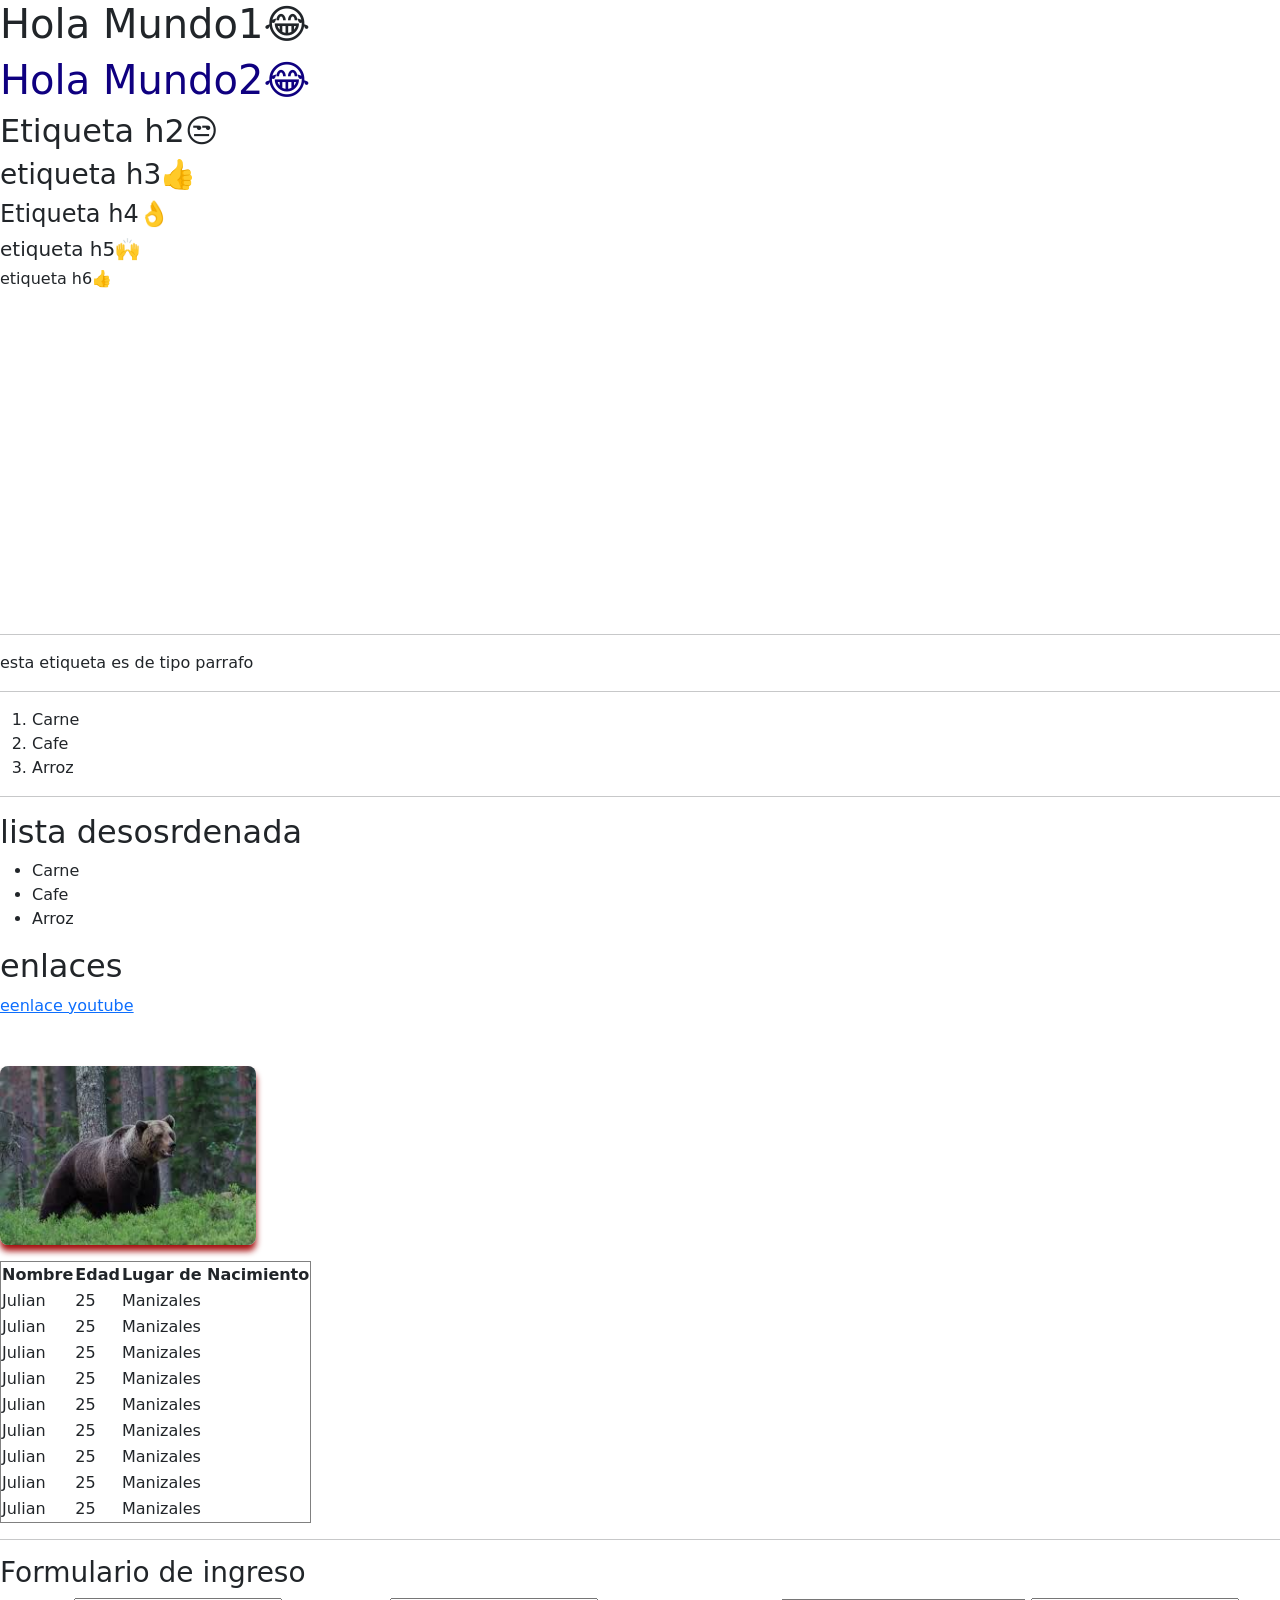
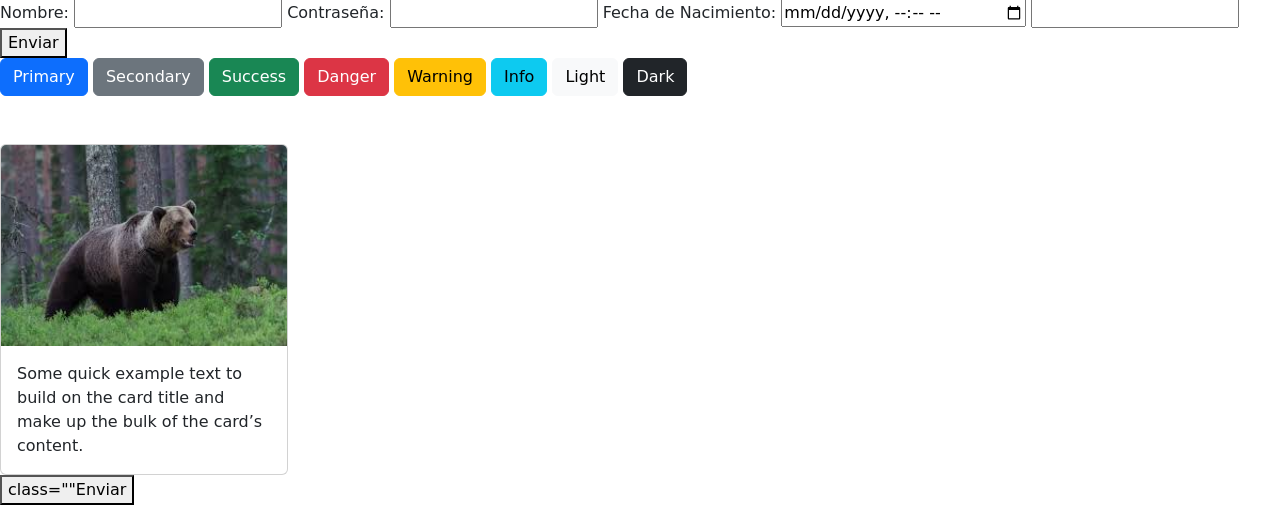
<file: Mision_1/frontend/index.html>
<!DOCTYPE html>
<html lang="es">

<head>
    <meta charset="UTF-8">
    <meta name="viewport" content="width=device-width, initial-scale=1.0">
    <title>mi primera web</title>
    <link rel="stylesheet" href="styles.css">
    <link href="https://cdn.jsdelivr.net/npm/bootstrap@5.3.8/dist/css/bootstrap.min.css" rel="stylesheet"
        integrity="sha384-sRIl4kxILFvY47J16cr9ZwB07vP4J8+LH7qKQnuqkuIAvNWLzeN8tE5YBujZqJLB" crossorigin="anonymous">
</head>

<body>
    <!-- comentario -->
    <h1 class="estilo_h1">Hola Mundo1😂</h1>
    <h1 class="estilo_h1_v2">Hola Mundo2😂</h1>
    <h2>Etiqueta h2😒</h2>
    <h3>etiqueta h3👍</h3>
    <h4>Etiqueta h4👌</h4>
    <h5>etiqueta h5🙌</h5>
    <h6>etiqueta h6👍</h6>

    <iframe width="560" height="315" src="https://www.youtube.com/embed/1yW22Iv2zjg?si=XX1N7-HyOTX_48Rf"
        title="YouTube video player" frameborder="0"
        allow="accelerometer; autoplay; clipboard-write; encrypted-media; gyroscope; picture-in-picture; web-share"
        referrerpolicy="strict-origin-when-cross-origin" allowfullscreen></iframe>

    <!--usuario  admin password : adnin123 -->

    <hr>
    <p>esta etiqueta es de tipo parrafo</p>

    <hr>
    <!-- lista ordenada -->
    <ol>
        <li>Carne</li>
        <li>Cafe</li>
        <li>Arroz</li>
    </ol>

    <hr>
    <!-- lista desordenada -->
    <h2>lista desosrdenada</h2>
    <ul>
        <li>Carne</li>
        <li>Cafe</li>
        <li>Arroz</li>
    </ul>



    <!-- enlace a otras paginas-->
    <h2>enlaces</h2>
    <p>
        <a href="https://www.youtube.com/?reload=9&app=desktop&hl=es" target="_blank"> eenlace youtube</a>
        <br>
        <br>

        <img="oso.jpg" alt="oso on">
        <br>
        <img class="mi_imagen" src="oso.jpg" alt="oso on" style="max-width: 20%;">

        <!-- Crear una tabla -->
    <table border="1">
        <tr>
            <th>Nombre</th>
            <th>Edad</th>
            <th>Lugar de Nacimiento</th>
        </tr>

        <tr>
            <td>Julian</td>
            <td>25</td>
            <td>Manizales</td>
        </tr>
        <tr>
            <td>Julian</td>
            <td>25</td>
            <td>Manizales</td>
        </tr>
        <tr>
            <td>Julian</td>
            <td>25</td>
            <td>Manizales</td>
        </tr>
        <tr>
            <td>Julian</td>
            <td>25</td>
            <td>Manizales</td>
        </tr>
        <tr>
            <td>Julian</td>
            <td>25</td>
            <td>Manizales</td>
        </tr>
        <tr>
            <td>Julian</td>
            <td>25</td>
            <td>Manizales</td>
        </tr>
        <tr>
            <td>Julian</td>
            <td>25</td>
            <td>Manizales</td>
        </tr>
        <tr>
            <td>Julian</td>
            <td>25</td>
            <td>Manizales</td>
        </tr>
        <tr>
            <td>Julian</td>
            <td>25</td>
            <td>Manizales</td>
        </tr>
    </table>
    <hr>
    <!-- Formulario -->
    <h3>Formulario de ingreso</h3>
    <form action="">

        <label for="">Nombre:</label>
        <input type="text">
        <label for="">Contraseña:</label>
        <input type="password">
        <label for="">Fecha de Nacimiento: </label>
        <input type="datetime-local">
        <input type="number">
        <button>Enviar</button>
    </form>

    <button type="button" class="btn btn-primary">Primary</button>
    <button type="button" class="btn btn-secondary">Secondary</button>
    <button type="button" class="btn btn-success">Success</button>
    <button type="button" class="btn btn-danger">Danger</button>
    <button type="button" class="btn btn-warning">Warning</button>
    <button type="button" class="btn btn-info">Info</button>
    <button type="button" class="btn btn-light">Light</button>
    <button type="button" class="btn btn-dark">Dark</button>

    <br><br><br>
    
    <div class="card" style="width: 18rem;">
  <img src="oso.jpg" class="card-img-top" alt="...">
  <div class="card-body">
    <p class="card-text">Some quick example text to build on the card title and make up the bulk of the card’s content.</p>
  </div>
</div>








    <button> class="<btn btn-primary></btn>"Enviar </button>

    <script src="https://cdn.jsdelivr.net/npm/bootstrap@5.3.8/dist/js/bootstrap.bundle.min.js"
        integrity="sha384-FKyoEForCGlyvwx9Hj09JcYn3nv7wiPVlz7YYwJrWVcXK/BmnVDxM+D2scQbITxI"
        crossorigin="anonymous"></script>

</body>

</html>
</file>
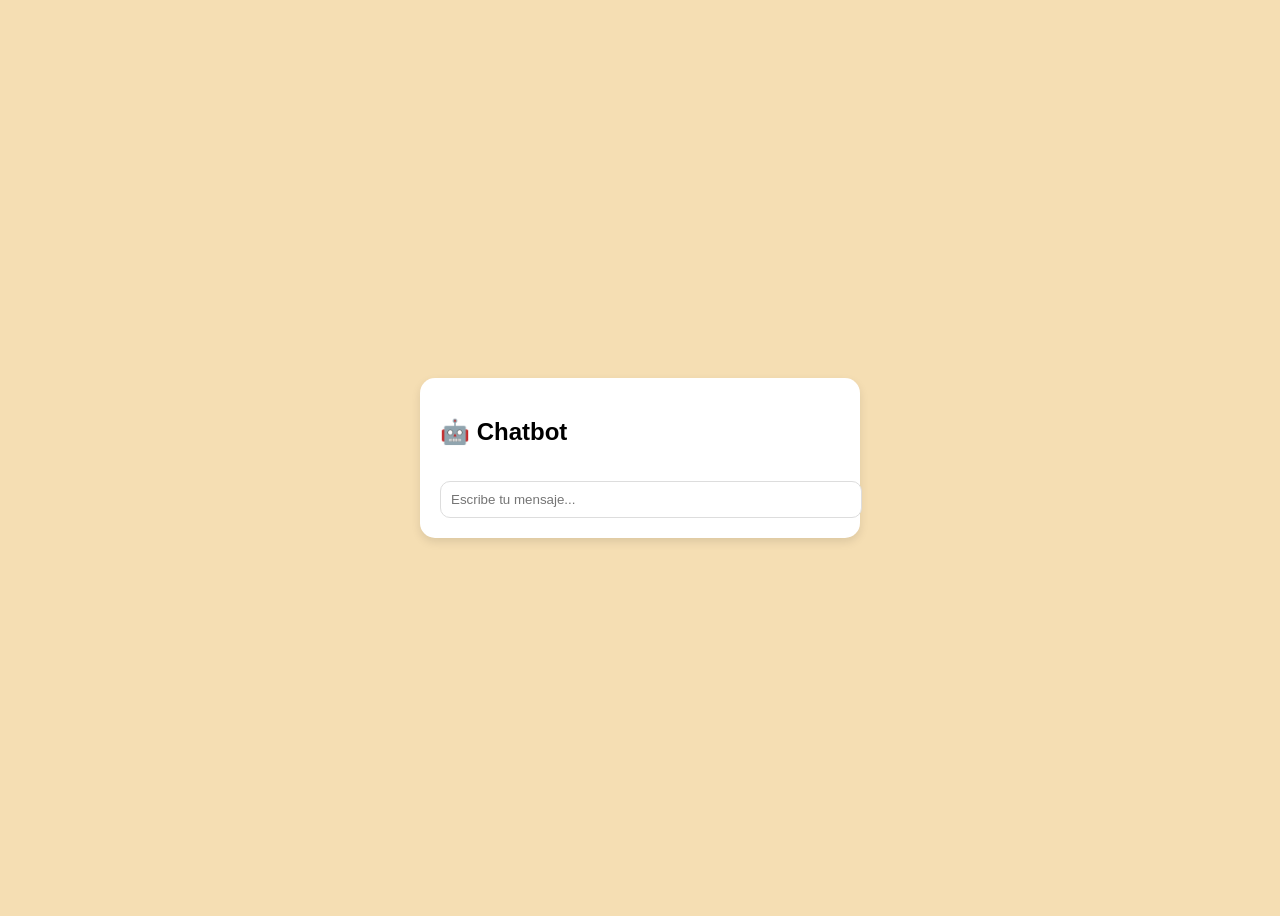
<file: mision2/chatv3/templates/index.html>
<!DOCTYPE html>
<html lang="es">
<head>
    <meta charset="UTF-8">
    <meta name="viewport" content="width=device-width, initial-scale=1.0">
    <title>Chatbot Inteligente</title>
    <style>
        body{
            font-family: Arial, Helvetica, sans-serif;
            background: wheat;
            display: flex;
            justify-content: center;
            align-items: center;
            height: 100vh;
        }
        #chatbot{
            background: white;
            width: 400px;
            border-radius: 15px;
            box-shadow: 0 4px 10px rgba(0,0,0,0.1);
            padding: 20px;
            display: flex;
            flex-direction: column;
        }
        #messages{
            flex-grow: 1;
            overflow-y: auto;
            margin-bottom: 15px;
        }
        .msg{margin: 8px 0;}
        .user{text-align: right; color: blue;}
        .bot{text-align: left;color: green;}
        input[type="text"]{
            width: 100%;
            padding: 10px;
            border: 1px solid #ddd;
            border-radius: 10px;
            outline: none;
        }

    </style>
</head>
<body>
    <div id="chatbot">
        <h2>🤖 Chatbot</h2>
        <div id="messages"></div>
        <form  id="chatForm">
           <input type="text" id="userInput" placeholder="Escribe tu mensaje..."
           autocomplete="off"/>
        </form>
    </div>
    <script>
        const form = document.getElementById("chatForm");
        const input = document.getElementById("userInput");
        const messages = document.getElementById("messages");
        form.addEventListener("submit", async (e) => {
            e.preventDefault();
            const text = input.value.trim();
            if(!text) return;
            messages.innerHTML +=  `<div class="msg user">Tú: ${text}</div>`;
            input.value="";
        const response = await fetch("/chat",{
            method:"POST",
            headers: {"Content-Type": "application/x-www-form-urlencoded"},
            body:`message=${encodeURIComponent(text)}`
        });
        const data = await response.json();
        messages.innerHTML += `<div class="msg bot">Bot: ${data.response}</div>`;
        messages.scrollTop = messages.scrollHeight;
        });
    </script>
</body>
</html>
</file>
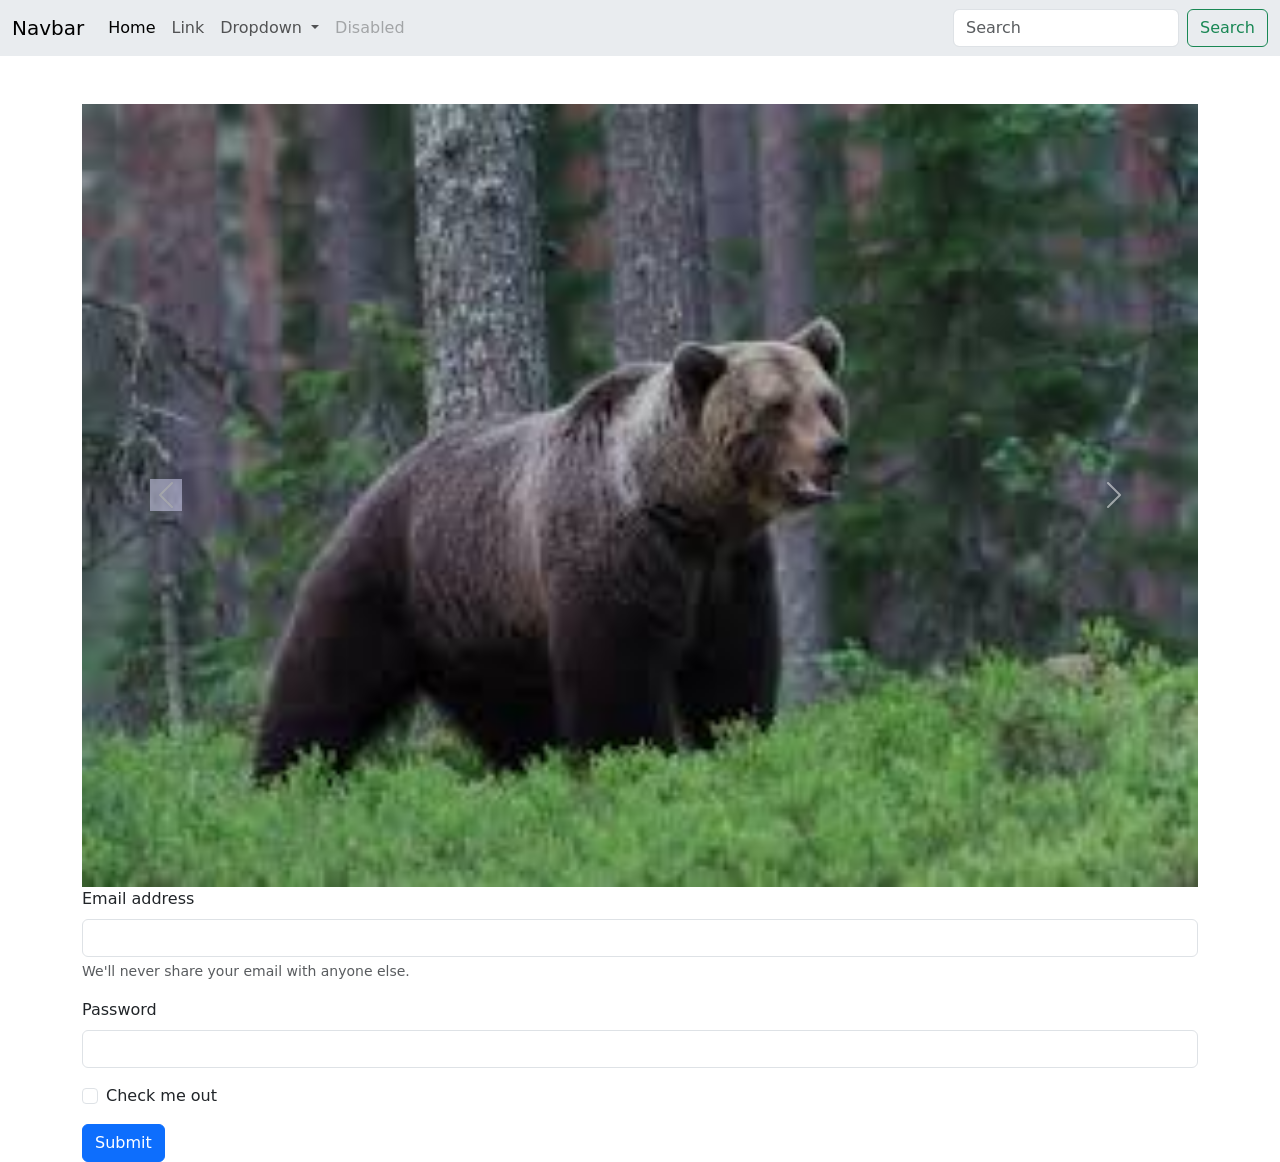
<file: Mision_1/frontend/bootstrap.html>
<!doctype html>
<html lang="en">

<head>
  <meta charset="utf-8">
  <meta name="viewport" content="width=device-width, initial-scale=1">
  <title>Bootstrap demo</title>
  <link href="https://cdn.jsdelivr.net/npm/bootstrap@5.3.8/dist/css/bootstrap.min.css" rel="stylesheet"
    integrity="sha384-sRIl4kxILFvY47J16cr9ZwB07vP4J8+LH7qKQnuqkuIAvNWLzeN8tE5YBujZqJLB" crossorigin="anonymous">
</head>

<body>
<!--   <nav class="navbar navbar-expand-lg navbar-dark text-white bg-primary">
    <div class="container">
      <a href="" class="navbar navbar-brand">Mi web</a>
    </div class="collapse navbar-collapse">
    <ul class="navbar-nav">
      <li class="nav-item me-3">inicio
      <li class="nav-item me-3">servicio
      <li class="nav-item">contacto</li>

    </ul>
  </nav> -->


  
  
  <nav class="navbar navbar-expand-lg bg-body-secondary">
  <div class="container-fluid">
    <a class="navbar-brand" href="#">Navbar</a>
    <button class="navbar-toggler" type="button" data-bs-toggle="collapse" data-bs-target="#navbarSupportedContent" aria-controls="navbarSupportedContent" aria-expanded="false" aria-label="Toggle navigation">
      <span class="navbar-toggler-icon"></span>
    </button>
    <div class="collapse navbar-collapse" id="navbarSupportedContent">
      <ul class="navbar-nav me-auto mb-2 mb-lg-0">
        <li class="nav-item">
          <a class="nav-link active" aria-current="page" href="#">Home</a>
        </li>
        <li class="nav-item">
          <a class="nav-link" href="#">Link</a>
        </li>
        <li class="nav-item dropdown">
          <a class="nav-link dropdown-toggle" href="#" role="button" data-bs-toggle="dropdown" aria-expanded="false">
            Dropdown
          </a>
          <ul class="dropdown-menu">
            <li><a class="dropdown-item" href="#">Action</a></li>
            <li><a class="dropdown-item" href="#">Another action</a></li>
            <li><hr class="dropdown-divider"></li>
            <li><a class="dropdown-item" href="#">Something else here</a></li>
          </ul>
        </li>
        <li class="nav-item">
          <a class="nav-link disabled" aria-disabled="true">Disabled</a>
        </li>
      </ul>
      <form class="d-flex" role="search">
        <input class="form-control me-2" type="search" placeholder="Search" aria-label="Search"/>
        <button class="btn btn-outline-success" type="submit">Search</button>
      </form>
    </div>
  </div>
</nav>
 <div class="container">
  <form class="my-5" mx-5">
    </form>

    <div id="carouselExample" class="carousel slide">
  <div class="carousel-inner">
    <div class="carousel-item active">
      <img src="oso.jpg" class="d-block w-100" alt="imagen1">
    </div>
    <div class="carousel-item">
      <img src="oso.jpg" class="d-block w-100" alt="imagen2">
    </div>
    <div class="carousel-item">
      <img src="oso.jpg" class="d-block w-100" alt="imagen3">
    </div>
  </div>
  <button class="carousel-control-prev" type="button" data-bs-target="#carouselExample" data-bs-slide="prev">
    <span class="carousel-control-prev-icon" style="background-color: rgb(215, 215, 250);border: 50&;" aria-hidden="true"></span>
    <span class="visually-hidden">Previous</span>
  </button>
  <button class="carousel-control-next" type="button" data-bs-target="#carouselExample" data-bs-slide="next">
    <span class="carousel-control-next-icon" aria-hidden="true"></span>
    <span class="visually-hidden">Next</span>
  </button>
</div>

  <div>





  <form>
    <div class="mb-3">
      <label for="exampleInputEmail1" class="form-label">Email address</label>
      <input type="email" class="form-control" id="exampleInputEmail1" aria-describedby="emailHelp">
      <div id="emailHelp" class="form-text">We'll never share your email with anyone else.</div>
    </div>
    <div class="mb-3">
      <label for="exampleInputPassword1" class="form-label">Password</label>
      <input type="password" class="form-control" id="exampleInputPassword1">
    </div>
    <div class="mb-3 form-check">
      <input type="checkbox" class="form-check-input" id="exampleCheck1">
      <label class="form-check-label" for="exampleCheck1">Check me out</label>
    </div>
    <button type="submit" class="btn btn-primary">Submit</button>
  </form>

  <script src="https://cdn.jsdelivr.net/npm/bootstrap@5.3.8/dist/js/bootstrap.bundle.min.js"
    integrity="sha384-FKyoEForCGlyvwx9Hj09JcYn3nv7wiPVlz7YYwJrWVcXK/BmnVDxM+D2scQbITxI"
    crossorigin="anonymous"></script>
</body>

</html>
</file>
<file: Mision_1/frontend/styles.css>
body{background: rgb(55, 0, 255);



}

.estilo_h1_v1{                                   
color: rgb(222, 135, 135);

    }
.estilo_h1_v2{

color: rgb(15, 0, 128) ;
    }
    .mi_imagen{
        border-radius: 8px;
        box-shadow:0 6px 6px rgba(162, 8, 8, 0.973)


    }
</file>
